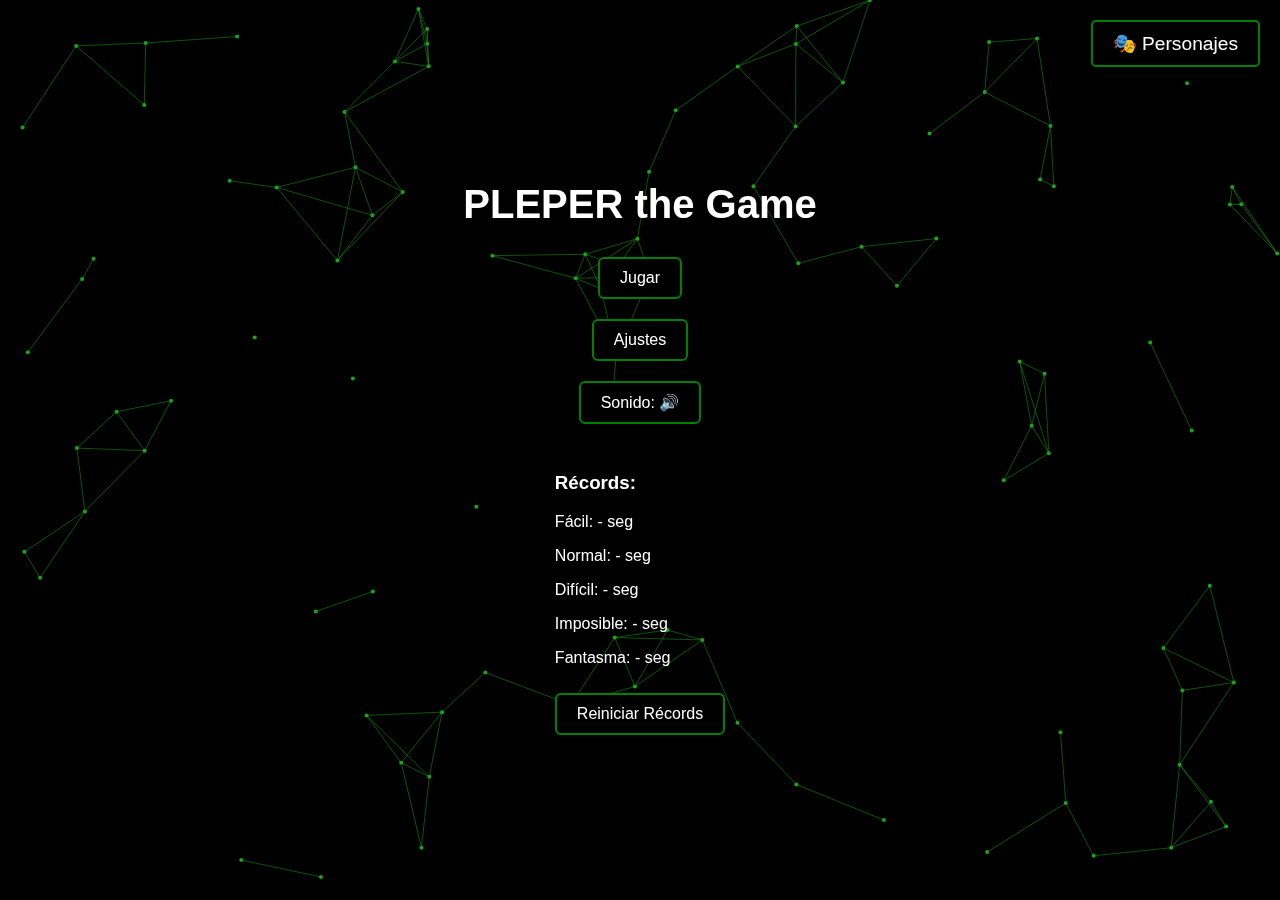
<file: Código (Página y Microcontrolador)/Pagina Web/pleper-the-game.html>
<!DOCTYPE html><html lang="es">
<head>
  <meta charset="UTF-8" />
  <meta name="viewport" content="width=device-width, initial-scale=1.0"/>
  <title>PLEPER the Game</title>
  <style>
    body {
      margin: 0;
      background-color: black;
      color: white;
      font-family: Arial, sans-serif;
    }
    .pantalla-inicio, .pantalla-juego {
      display: none;
      justify-content: center;
      align-items: center;
      flex-direction: column;
      height: 100vh;
    }
    .pantalla-inicio.active, .pantalla-juego.active {
      display: flex;
    }




    h1 {
      font-size: 2.5em;
      margin-bottom: 20px;
        animation: brillarVerde 4s infinite alternate;
}

@keyframes brillarVerde {
  0% {
    color: #ffffff; /* Verde inicial */
    text-shadow: 0 0 5px green;
  }
  50% {
    color: limegreen; /* Verde más brillante */
    text-shadow: 0 0 10px green, 0 0 20px limegreen;
  }
  100% {
    color: white; /* Vuelve al verde inicial */
    text-shadow: 0 0 5px green;
  }
}




    button {
      padding: 10px 20px;
      margin: 10px;
      font-size: 1em;
      cursor: pointer;
    }
    .tablero {
      display: grid;
      gap: 5px;
    }
    .celda {
      width: 60px;
      height: 60px;
      background-color: #222;
      border: 1px solid #555;
      display: flex;
      align-items: center;
      justify-content: center;
      font-size: 1.5em;
    }
    .iluminada {
      background-color: limegreen !important;
    }
    .falsa {
      background-color: crimson;
    }




    .powerup {
      animation: pulsoPowerUp 1.2s ease-in-out infinite;
  }

  @keyframes pulsoPowerUp {
    0% { transform: scale(1); opacity: 1; }
    50% { transform: scale(1.3); opacity: 0.7; }
    100% { transform: scale(1); opacity: 1; }
  }




    .menu-ajustes {
      background-color: #111;
      border: 2px solid white;
      padding: 20px;
      margin-top: 20px;
    }
    .menu-ajustes label {
      display: block;
      margin-top: 10px;
    }
    #timer {
      position: absolute;
      top: 10px;
      right: 20px;
      font-size: 1.2em;
    }


    #faseActual {
      position: absolute;
      top: 45px; /* un poco más abajo del cronómetro */
      right: 20px;
      font-size: 18px;
      color: white;
      font-family: sans-serif;
    }



    .mensaje-flotante {
  position: absolute;
  top: 50%;
  left: 50%;
  transform: translate(-50%, -50%) scale(0.9);
  background-color: #111;
  border: 2px solid lime;
  color: white;
  padding: 30px;
  font-size: 1.5em;
  z-index: 999;
  text-align: center;
  border-radius: 20px;
  box-shadow: 0 0 20px lime;
  animation: aparecer 0.5s ease-out forwards;
}

#mensajeDerrota {
  border-color: crimson;
  box-shadow: 0 0 20px crimson;
}

.mensaje-flotante button {
  margin-top: 20px;
  padding: 10px 20px;
  font-size: 1em;
  background-color: white;
  color: black;
  border: none;
  border-radius: 10px;
  cursor: pointer;
}

@keyframes aparecer {
  from { opacity: 0; transform: translate(-50%, -50%) scale(0.6); }
  to { opacity: 1; transform: translate(-50%, -50%) scale(1); }
}





#fondoConstelaciones {
  position: absolute;
  top: 0;
  left: 0;
  z-index: 0;
  width: 100%;
  height: 100%;
  background: transparent; /* o transparente si ya tenés otro fondo */
  z-index: -1; /* Asegura que el canvas esté detrás del contenido */
}

#pantallaInicio {
  position: relative;
  z-index: 1; /* Asegura que el contenido esté encima del canvas */
}








#overlayConfirmacion {
  position: fixed;
  top: 0;
  left: 0;
  width: 100%;
  height: 100%;
  background-color: rgba(0,0,0,0.7);
  opacity: 0;
  pointer-events: none;
  z-index: 998;
  transition: opacity 0.3s ease;
}

#overlayConfirmacion.activo {
  opacity: 1;
  pointer-events: all;
}






#mensajeDesbloqueoFantasma {
  position: absolute;
  bottom: 20px;
  left: 50%;
  transform: translateX(-50%);
  background-color: #222;
  color: lime;
  padding: 12px 24px;
  font-size: 1.1em;
  border: 2px solid lime;
  border-radius: 12px;
  z-index: 1001;
  animation: aparecerDesaparecer 6s ease forwards;
  pointer-events: none;
}








/* 🔔 Mensaje de inicio en modo fantasma */
#mensajeInicioFantasma {
  position: absolute;
  bottom: 15px;
  left: 50%;
  transform: translateX(-50%);
  background-color: rgba(0, 0, 0, 0.9);
  color: white;
  padding: 12px 20px;
  border: 2px solid crimson;
  border-radius: 12px;
  font-size: 1em;
  z-index: 1000;
  animation: aparecerDesaparecer 3s ease forwards;
  pointer-events: none;
  display: none; /* Se activa por JS */
}

/* ✨ Animación de entrada y salida */
@keyframes aparecerDesaparecer {
  0% {
    opacity: 0;
    transform: translateX(-50%) translateY(10px);
  }
  10% {
    opacity: 1;
    transform: translateX(-50%) translateY(0);
  }
  90% {
    opacity: 1;
    transform: translateX(-50%) translateY(0);
  }
  100% {
    opacity: 0;
    transform: translateX(-50%) translateY(10px);
  }
}






#mensajePowerUp {

  position: absolute;
  bottom: 15px;
  left: 50%;
  transform: translateX(-50%);
  background-color: rgba(0, 0, 0, 0.9);
  color: white;
  padding: 12px 20px;
  border: 2px solid blue;
  border-radius: 12px;
  font-size: 1em;
  z-index: 1000;
  animation: aparecerDesaparecer 3s ease forwards;
  pointer-events: none;
  display: none; /* Se activa por JS */
}

/* ✨ Animación de entrada y salida */
@keyframes aparecerDesaparecer {
  0% {
    opacity: 0;
    transform: translateX(-50%) translateY(10px);
  }
  10% {
    opacity: 1;
    transform: translateX(-50%) translateY(0);
  }
  90% {
    opacity: 1;
    transform: translateX(-50%) translateY(0);
  }
  100% {
    opacity: 0;
    transform: translateX(-50%) translateY(10px);
  }


}









#menuBoton {
  position: absolute;
  top: 10px;
  left: 10px;
  font-size: 26px;
  cursor: pointer;
  background-color: rgba(255, 255, 255, 0.2);
  padding: 6px 12px;
  border-radius: 8px;
  z-index: 1000;
  color: white;
}

#menuOpciones {
  position: absolute;
  top: 60px;
  left: 10px;
  background-color: rgba(0, 0, 0, 0.95);
  border: 2px solid limegreen;
  padding: 20px 24px;
  border-radius: 14px;
  display: none;
  z-index: 1000;
  width: 260px; /* Más ancho */
  height: 260px; /* Más alto */
  box-shadow: 0 0 12px limegreen;
  font-size: 18px;
  animation: desplegarMenu 0.3s ease;
}

#menuOpciones button {
  display: block;
  background: rgba(0, 0, 0, 0.542);
  color: white;
  border: 2px solid green;
  margin: 5px 0;
  padding: 6px 10px;
  border-radius: 6px;
  cursor: pointer;
  font-size: 14px;
  width: 220px;
  height: 110px; /* Más alto */
  text-align: left;
  transition: all 0.4s ease;
}

#menuOpciones button:hover {
  background: black;
  color: white;
  box-shadow: 0 0 3px rgb(25, 166, 23), 0 0 10px rgb(25, 166, 23), 0 0 20px rgb(25, 166, 23), 0 0 25px rgb(25, 166, 23);

  -webkit-box-reflect: below 1px linear-gradient(transparent, #00000005);
}




@keyframes desplegarMenu {
  0% {
    opacity: 0;
    transform: translateY(-10px);
  }
  100% {
    opacity: 1;
    transform: translateY(0);
  }
}




@keyframes replegarMenu {
  0% {
    opacity: 1;
    transform: translateY(0);
  }
  100% {
    opacity: 0;
    transform: translateY(-10px);
  }
}







#menuOverlay {
  position: absolute;
  top: 0;
  left: 0;
  width: 100%;
  height: 100%;
  background: rgba(0, 0, 0, 0.4); /* Sombra negra sutil */
  z-index: 900;
  display: none;
}





/* Botón "Personajes" */
#btnPersonajes {
  background-color: rgba(0, 0, 0, 0.575);
  color: white;
  border: 2px solid green;
  padding: 10px 20px;
  font-size: 1.2rem;
  border-radius: 5px;
  cursor: pointer;
  position: absolute;
  top: 10px;
  right: 10px;
  transition: background-color 0.3s ease;
  transition: all 0.4s ease;
}

#btnPersonajes:hover {
  background: black;
  color: white;
  box-shadow: 0 0 3px rgb(25, 166, 23), 0 0 10px rgb(25, 166, 23), 0 0 20px rgb(25, 166, 23), 0 0 25px rgb(25, 166, 23);

  -webkit-box-reflect: below 1px linear-gradient(transparent, #00000005);
}




/* Popup selector de personajes */
.popup {
  position: fixed;
  top: 20%;
  left: 50%;
  transform: translateX(-50%);
  background: #333;
  color: white;
  border: 2px solid lime;
  border-radius: 10px;
  padding: 20px;
  z-index: 1000;
  box-shadow: 0 0 15px rgba(0, 255, 0, 0.5);
  width: 600px;
  text-align: center;
  max-width: 100%;
  max-height: 100%;
}

/* Grid de emojis */
.emoji-grid {
  display: grid;
  grid-template-columns: repeat(7, 1fr);
  gap: 10px;
  margin: 15px 0;
}

.emoji-grid span {
  font-size: 2.5rem;
  cursor: pointer;
  transition: transform 0.2s ease;
}

.emoji-grid span:hover {
  transform: scale(1.2);
}

/* Botón "Cerrar" */
.popup button {
  background-color: #ff4c4c;
  color: white;
  padding: 10px 20px;
  font-size: 1.2rem;
  border: none;
  border-radius: 5px;
  cursor: pointer;
  margin-top: 15px;
}

.popup button:hover {
  background-color: #ff0000;
}



.emoji-grid span.seleccionado {
  outline: 3px solid lime;
  border-radius: 8px;
  background-color: rgba(0, 255, 0, 0.2);
}





.menu-btn {
  background-color: black;
  color: white;
  border: 2px solid green;     /* borde verde */
  padding: 10px 20px;
  font-size: 1rem;
  border-radius: 6px;
  margin: 10px 0;
  cursor: pointer;
  transition: all 0.4s ease;  /* fade-in suave */
}

.menu-btn:hover {
  background: black;
  color: white;
  box-shadow: 0 0 3px rgb(25, 166, 23), 0 0 10px rgb(25, 166, 23), 0 0 20px rgb(25, 166, 23), 0 0 25px rgb(25, 166, 23);

  -webkit-box-reflect: below 1px linear-gradient(transparent, #00000005);
}




























  </style>
</head>
<body>
  <div class="pantalla-inicio active" id="pantallaInicio">
    <canvas id="fondoConstelaciones"></canvas>
    <h1>PLEPER the Game</h1>
    <button onclick="iniciarJuego()" class="menu-btn">Jugar</button>
    <button onclick="mostrarAjustes()" class="menu-btn">Ajustes</button>
    <button onclick="alternarSonido()" class="menu-btn">Sonido: <span id="estadoSonido">🔊</span></button>
    <div class="menu-ajustes" id="menuAjustes" style="display:none;">
      <label>Dificultad:
        <select id="dificultad">
          <option value="facil">Fácil</option>
          <option value="normal" selected>Normal</option>
          <option value="dificil">Difícil</option>
          <option value="imposible">Imposible</option>
          <option value="fantasma" id="opcionFantasma">Fantasma</option>
        </select>
      </label>
    </div>
    <div style="margin-top: 20px;">
      <h3>Récords:</h3>
      <p>Fácil: <span id="record-facil">-</span> seg</p>
      <p>Normal: <span id="record-normal">-</span> seg</p>
      <p>Difícil: <span id="record-dificil">-</span> seg</p>
      <p>Imposible: <span id="record-imposible">-</span> seg</p>
      <p>Fantasma: <span id="record-fantasma">-</span> seg</p>
      <button onclick="reiniciarRecords()" class="menu-btn"> Reiniciar Récords</button>
    </div>



    <button id="btnPersonajes" onclick="abrirSelectorEmoji()" style="position:absolute; top: 10px; right: 10px;">
      🎭 Personajes
    </button>



  </div>

  <div class="pantalla-juego" id="pantallaJuego">
    

    <div id="menuBoton">☰</div>

    <div id="menuOpciones" class="oculto">
      <button onclick="reiniciarPartida()">Reiniciar Partida</button>
      <button onclick="volverAlMenu()">Volver al menú</button>
    </div>

    <div id="menuOverlay"></div>

    <div id="timer">Tiempo: <span id="tiempoRestante">01:00</span></div>
    <div id="faseActual">Fase: 1</div>
    <div class="tablero" id="tablero"></div>
  </div>

  <audio id="sonidoOK" src="https://cdn.pixabay.com/audio/2022/03/15/audio_8be0a46b2b.mp3"></audio> 
  <audio id="sonidoError" src="https://cdn.pixabay.com/audio/2022/03/15/audio_e35b9a7b7a.mp3"></audio> 
  <audio id="sonidoVictoria" src="https://cdn.pixabay.com/audio/2022/03/15/audio_c1d6c6ebd6.mp3"></audio>
  <audio id="sonidoDesbloqueo" src="https://cdn.pixabay.com/audio/2022/03/01/audio_8e1f0c06e4.mp3"></audio>



  <!-- Mensaje de Victoria -->
<div id="mensajeVictoria" class="mensaje-flotante" style="display:none;">
  🎉 ¡Felicidades, completaste la fase! 🎉<br>
  <button onclick="continuarFase()">👉 Continuar</button>
  <button onclick="volverAlMenu()">🏠 Volver al Menú</button>
</div>

<!-- Mensaje de Derrota -->
<div id="mensajeDerrota" class="mensaje-flotante" style="display:none;">
  ❌ ¡Pisaste una baldosa falsa o se acabó el tiempo! ❌<br>
  <button onclick="reintentarFase()">🔁 Reintentar</button>
  <button onclick="volverAlMenu()">🏠 Volver al Menú</button>
</div>

<style>
  .mensaje-flotante {
    position: fixed;
    top: 50%;
    left: 50%;
    transform: translate(-50%, -50%);
    background: #111;
    border: 2px solid limegreen;
    padding: 30px;
    font-size: 1.3em;
    text-align: center;
    z-index: 999;
    box-shadow: 0 0 15px limegreen;
    border-radius: 12px;
  }

  .mensaje-flotante button {
    margin-top: 15px;
    margin-inline: 10px;
    padding: 10px 20px;
    font-size: 1em;
    cursor: pointer;
  }
</style>




  <script>




    let emojiJugador = localStorage.getItem("emojiJugador") || "🕴️";

    let tiempoRestante = 0;
    let tiempoMaximo = 0; // Tiempo máximo para la fase actual
    let ultimoTiempo = 0;

    let juegoPausado = false;


    let juegoActivo = true;

    let pausaDesde = 0;



    let pausaTiempo = 0; // Cuánto duró la pausa
    let tiempoCuandoSePauso = 0;
    let tiempoRestanteCongelado = 0;


    let modoFantasma = false;
    let powerUpX = null, powerUpY = null;





    let ancho, alto, dificultad, fase = 1;
    function obtenerTiempoMaximo() {
    switch (dificultad) {
    case "facil":
    case "normal":
    case "dificil":
      return 30 * 1000; // 30 segundos
    case "imposible":
    default:
      return 60 * 1000; // 1 minuto
  }
}
    let posX = 0, posY = 0;
    let baldosas = [];
    let inicioTiempo, intervaloTiempo, intervaloCambios, intervaloActualizacion;
    let sonidoActivado = true;

    const pantallaInicio = document.getElementById("pantallaInicio");
    const pantallaJuego = document.getElementById("pantallaJuego");
    const tablero = document.getElementById("tablero");
    const estadoSonido = document.getElementById("estadoSonido");
    const tiempoRestanteElemento = document.getElementById("tiempoRestante");

    const sonidoOK = document.getElementById("sonidoOK");
    const sonidoError = document.getElementById("sonidoError");
    const sonidoVictoria = document.getElementById("sonidoVictoria");

    const records = {
      facil: document.getElementById("record-facil"),
      normal: document.getElementById("record-normal"),
      dificil: document.getElementById("record-dificil"),
      imposible: document.getElementById("record-imposible"),
      fantasma: document.getElementById("record-fantasma")
    };

    function configurarDificultad(nombre) {
      dificultad = nombre;
      switch(nombre) {
        case "facil": ancho = alto = 5; break;
        case "normal": ancho = alto = 7; break;
        case "dificil": ancho = alto = 10; break;
        case "imposible": ancho = alto = 10; break;
        case "fantasma": ancho = alto = 10; break;
      }
    }

    function crearTablero() {
      baldosas = [];
      tablero.innerHTML = "";
      tablero.style.gridTemplateColumns = `repeat(${ancho}, 60px)`;
      for (let y = 0; y < alto; y++) {
        let fila = [];
        for (let x = 0; x < ancho; x++) {
          const div = document.createElement("div");
          div.className = "celda";
          tablero.appendChild(div);
          fila.push({ div, iluminada: false, falsa: false, esPowerUp: false });
        }
        baldosas.push(fila);
      }
    }

function colocarFalsas() {
  baldosas.flat().forEach(c => {
    c.div.classList.remove("falsa");
    c.falsa = false;
  });

  // Aumentar la cantidad de falsas según la fase (máximo 35%)
  let porcentaje = Math.min(0.10 + fase * 0.02, 0.35);
  let cantidad = Math.floor(ancho * alto * porcentaje);

  let intentos = 0;
  do {
    intentos++;
    baldosas.flat().forEach(c => {
      c.div.classList.remove("falsa");
      c.falsa = false;
    });

    let colocadas = 0;
    while (colocadas < cantidad) {
      let x = Math.floor(Math.random() * ancho);
      let y = Math.floor(Math.random() * alto);
      if ((x === 0 && y === 0) || baldosas[y][x].falsa) continue;

      const celda = baldosas[y][x];
      celda.falsa = true;

      if (celda.iluminada) {
        celda.div.classList.add("falsa");
        // Mostrar roja por 5 segundos si ya estaba iluminada
        setTimeout(() => {
          if (celda.iluminada) celda.div.classList.remove("falsa");
        }, 5000);
      } else {
        celda.div.classList.add("falsa");
      }

      colocadas++;
    }
  } while (!verificarAccesibilidad() && intentos < 10);

  function verificarAccesibilidad() {
    const visitado = Array.from({ length: alto }, () => Array(ancho).fill(false));

    function dfs(x, y) {
      if (x < 0 || y < 0 || x >= ancho || y >= alto) return;
      if (visitado[y][x] || baldosas[y][x].falsa) return;
      visitado[y][x] = true;
      dfs(x + 1, y);
      dfs(x - 1, y);
      dfs(x, y + 1);
      dfs(x, y - 1);
    }

    dfs(0, 0); // Empezar desde la esquina

    // Todas las celdas no falsas deben ser accesibles
    return baldosas.flat().every((c, i) => {
      const x = i % ancho;
      const y = Math.floor(i / ancho);
      return c.falsa || visitado[y][x];
    });
  }



  if (modoFantasma) {
  baldosas.flat().forEach(c => {
    if (c.falsa) c.div.classList.remove("falsa"); // Oculta falsedad visual
  });
}



}
 

    function mover(dx, dy) {
      if (!juegoActivo) return; // Evita mover si el juego terminó
      const nuevoX = posX + dx;
      const nuevoY = posY + dy;
      if (nuevoX < 0 || nuevoY < 0 || nuevoX >= ancho || nuevoY >= alto) return;
      posX = nuevoX;
      posY = nuevoY;
      dibujar();
      verificarVictoria();
    }

    function iluminar(x, y) {
      const celda = baldosas[y][x];
      if (!celda.iluminada) {
        celda.div.classList.add("iluminada");
        celda.iluminada = true;
      }
    }

    function dibujar() {


      baldosas.flat().forEach(c => c.div.classList.remove("powerup"));

        // Limpia todas las celdas
    baldosas.flat().forEach(c => {
    c.div.innerHTML = "";

    // Si hay power-up en esa celda y NO es la actual del jugador
    if (modoFantasma && c.esPowerUp) {
      const esCeldaJugador = (baldosas[posY][posX] === c);
      if (!esCeldaJugador) {
        c.div.innerHTML = "👁️";
        c.div.classList.add("powerup");
      }
    }
  });

  const celda = baldosas[posY][posX];

  // Si el jugador pisa el power-up
  if (modoFantasma && celda.esPowerUp) {
    revelarFalsasTemporalmente();
    celda.esPowerUp = false;
    powerUpX = powerUpY = null;
  }

  // Mostrar al jugador
  celda.div.innerHTML = emojiJugador;




      if (celda.falsa && !celda.iluminada) {
      juegoActivo = false; // Evita mover si el juego terminó
      reproducir(sonidoError);
      clearInterval(intervaloTiempo);
      clearInterval(intervaloCambios);
      clearInterval(intervaloActualizacion);
      document.getElementById("mensajeDerrota").style.display = "block";
      return;
      }
      reproducir(sonidoOK);
      iluminar(posX, posY);
    }

    function verificarVictoria() {
  const todasIluminadas = baldosas.flat().every(c => c.iluminada || c.falsa);
  if (todasIluminadas) {
    juegoActivo = false; // Evita mover si el juego terminó
    clearInterval(intervaloTiempo);
    clearInterval(intervaloCambios);
    clearInterval(intervaloActualizacion);

    const tiempoFinal = ((Date.now() - inicioTiempo) / 1000).toFixed(2);
    reproducir(sonidoVictoria);
    actualizarRecord(dificultad, tiempoFinal);


    // Desbloquear Modo Fantasma si superó al menos una fase de "Imposible"
    if (dificultad === "imposible") {
    localStorage.setItem("modoFantasmaDesbloqueado", "true");


    // Si la opción aún no existe (por ejemplo, fue ocultada), volver a mostrarla
    const opcionFantasma = document.getElementById("opcionFantasma");
    if (opcionFantasma && opcionFantasma.style.display === "none") {
      opcionFantasma.style.display = "block";
    }


    // Mostrar mensaje de desbloqueo SOLO si nunca fue mostrado
if (dificultad === "imposible") {
  localStorage.setItem("modoFantasmaDesbloqueado", "true");

  if (!localStorage.getItem("mensajeFantasmaMostrado")) {
    localStorage.setItem("mensajeFantasmaMostrado", "true");

    const msj = document.getElementById("mensajeDesbloqueoFantasma");
    msj.style.display = "block";

    if (sonidoActivado) {
      const audio = document.getElementById("sonidoDesbloqueo");
      audio.currentTime = 0;
      audio.play();
    }

    // Ocultarlo después de 3 segundos
    setTimeout(() => {
      msj.style.display = "none";
    }, 3000);
  }
}

}


    document.getElementById("mensajeVictoria").style.display = "block";
    fase++;
  }
}

    // let fase = 1; // Eliminado para evitar redeclaración

function iniciarJuego() {


  modoFantasma = document.getElementById("dificultad").value === "fantasma";



  configurarDificultad(document.getElementById("dificultad").value);
  // fase = 1; <-- sacalo de acá
  pantallaInicio.classList.remove("active");
  pantallaJuego.classList.add("active");
  iniciarFase();


}

    function iniciarFase() {
      juegoActivo = true; //  Vuelve a estar activo para la próxima partida
      document.getElementById("faseActual").textContent = "Fase: " + fase;
      crearTablero();
      colocarFalsas();




       if (modoFantasma) {
    // Mostrar las falsas por 3 segundos al inicio
    baldosas.flat().forEach(c => {
      if (c.falsa) c.div.classList.add("falsa");
    });


    // Mostrar mensaje "Observá las falsas"
    const msj = 
  document.getElementById("mensajeInicioFantasma");
    msj.style.display = "block";

    setTimeout(() => {
      baldosas.flat().forEach(c => {
        if (c.falsa) c.div.classList.remove("falsa");
      });
      msj.style.display = "none";
    }, 3000);


      // Coloca el power-up en una baldosa válida
        let colocado = false;
        while (!colocado) {
          let x = Math.floor(Math.random() * ancho);
          let y = Math.floor(Math.random() * alto);
          if (!baldosas[y][x].falsa && !(x === 0 && y === 0)) {
            baldosas[y][x].esPowerUp = true;
            powerUpX = x;
            powerUpY = y;
            colocado = true;
          }
        }
     }




      posX = 0; posY = 0;
      baldosas.flat().forEach(c => {
        c.iluminada = false;
        c.div.classList.remove("iluminada");
      });
      dibujar();
      

    tiempoMaximo = obtenerTiempoMaximo();
    tiempoRestante = tiempoMaximo;
    inicioTiempo = Date.now();

      clearInterval(intervaloActualizacion);
      intervaloActualizacion = setInterval(actualizarTiempoRestante, 250);

      clearInterval(intervaloCambios);
      if (dificultad === "imposible") {
        intervaloCambios = setInterval(colocarFalsas, 5000);
      }
    }

function actualizarTiempoRestante() {
  if (juegoPausado) {
    // Mostrar el tiempo congelado sin modificar nada
    tiempoRestanteElemento.textContent = formatearTiempo(tiempoRestante);
    return;
  }

  // Calcular tiempo restante real
  const tiempoMs = Math.max(0, tiempoMaximo - (Date.now() - inicioTiempo));
  tiempoRestante = tiempoMs; // <-- actualiza la variable global real

  // Mostrar en pantalla
  tiempoRestanteElemento.textContent = formatearTiempo(tiempoRestante);

  // Cambiar color si queda poco
  const segundos = Math.floor(tiempoMs / 1000);
  tiempoRestanteElemento.style.color = (segundos <= 10) ? "red" : "white";

  // Verificar derrota
  if (tiempoRestante <= 0) {
    clearInterval(intervaloActualizacion);
    document.getElementById("mensajeDerrota").style.display = "block";
    juegoActivo = false;
  }
}

    function actualizarRecord(dif, tiempo) {
      const clave = `record-${dif}`;
      const recordGuardado = localStorage.getItem(clave);
      if (!recordGuardado || parseFloat(tiempo) < parseFloat(recordGuardado)) {
        localStorage.setItem(clave, tiempo);
      }
    }

    function cargarRecords() {
      ["facil", "normal", "dificil", "imposible", "fantasma"].forEach(d => {
        const t = localStorage.getItem(`record-${d}`);
        records[d].textContent = t ? t : "-";
      });


      // Controla si el modo fantasma está desbloqueado
      const fantasmaDesbloqueado = localStorage.getItem("modoFantasmaDesbloqueado") === "true";
      const opcionFantasma = document.getElementById("opcionFantasma");
      if (!fantasmaDesbloqueado && opcionFantasma) {
      opcionFantasma.style.display = "none";
    }
    else if (fantasmaDesbloqueado && opcionFantasma) {
    opcionFantasma.style.display = "block";
  }

}



function volverAlMenu() {
  pantallaJuego.classList.remove("active");
  pantallaInicio.classList.add("active");

  document.getElementById("mensajeVictoria").style.display = "none";
  document.getElementById("mensajeDerrota").style.display = "none";

  clearInterval(intervaloTiempo);
  clearInterval(intervaloCambios);
  clearInterval(intervaloActualizacion);

  juegoActivo = false;  //  Detiene el juego
  fase = 1;              //  Reinicia la fase a 1


  juegoPausado = false;
  pausaDesde = 0;
  inicioTiempo = 0;


}
    

    function mostrarAjustes() {
      const ajustes = document.getElementById("menuAjustes");
      ajustes.style.display = ajustes.style.display === "none" ? "block" : "none";
    }

    function alternarSonido() {
      sonidoActivado = !sonidoActivado;
      estadoSonido.textContent = sonidoActivado ? "🔊" : "🔇";
    }

    function reproducir(audio) {
      if (sonidoActivado) {
        audio.currentTime = 0;
        audio.play();
      }
    }

document.addEventListener("keydown", (e) => {
  if (juegoPausado || !juegoActivo) return;

  switch (e.key) {
    case "ArrowUp": mover(0, -1); break;
    case "ArrowDown": mover(0, 1); break;
    case "ArrowLeft": mover(-1, 0); break;
    case "ArrowRight": mover(1, 0); break;
  }
});

    document.addEventListener("touchstart", (e) => {
      if (!juegoActivo) return; // Evita mover si el juego terminó
      const touchX = e.touches[0].clientX;
      const touchY = e.touches[0].clientY;
      const centerX = window.innerWidth / 2;
      const centerY = window.innerHeight / 2;
      const dx = touchX - centerX;
      const dy = touchY - centerY;
      if (Math.abs(dx) > Math.abs(dy)) {
        mover(dx > 0 ? 1 : -1, 0);
      } else {
        mover(0, dy > 0 ? 1 : -1);
      }
    });








    function mostrarMensajeVictoria() {
      juegoActivo = false;
  document.getElementById("mensajeVictoria").style.display = "block";
}

function cerrarMensajeVictoria() {
  document.getElementById("mensajeVictoria").style.display = "none";
  fase++;
  iniciarFase();
}

function mostrarMensajeDerrota() {
  juegoActivo = false;
  document.getElementById("mensajeDerrota").style.display = "block";
}

    cargarRecords();








    function reintentarFase() {
      fase = 1; // Reinicia la fase a 1
  // Oculta mensaje de derrota
  document.getElementById("mensajeDerrota").style.display = "none";

  // Limpia todo como si empezara la fase desde cero
  clearInterval(intervaloTiempo);
  clearInterval(intervaloCambios);
  clearInterval(intervaloActualizacion);

  juegoActivo = true; // 🟢 Vuelve a estar activo para la próxima partida

  // Vuelve a reproducir el sonido inicial si está activado
  if (sonidoActivado) {
    sonidoOK.currentTime = 0;
    sonidoOK.play();
  }

  // Reinicia la fase con todo: tablero nuevo, falsas nuevas, cronómetro reiniciado
  iniciarFase();
}







function continuarFase() {
  document.getElementById("mensajeVictoria").style.display = "none";
  setTimeout(() => {
    iniciarFase();
  }, 1000); // Espera 3 segundos antes de cargar la siguiente ronda
}

function reintentarFase() {
  fase = 1; // Reinicia la fase a 1
  document.getElementById("mensajeDerrota").style.display = "none";

  clearInterval(intervaloTiempo);
  clearInterval(intervaloCambios);
  clearInterval(intervaloActualizacion);

  if (sonidoActivado) {
    sonidoOK.currentTime = 0;
    sonidoOK.play();
  }

  iniciarFase();
}














const canvas = document.getElementById("fondoConstelaciones");
const ctx = canvas.getContext("2d");
let puntos = [];
let mouse = { x: null, y: null };

function ajustarCanvas() {
  canvas.width = window.innerWidth;
  canvas.height = window.innerHeight;
}

window.addEventListener("resize", ajustarCanvas);
ajustarCanvas();

for (let i = 0; i < 100; i++) {
  puntos.push({
    x: Math.random() * canvas.width,
    y: Math.random() * canvas.height,
    vx: (Math.random() - 0.5) * 0.5,
    vy: (Math.random() - 0.5) * 0.5
  });
}

canvas.addEventListener("mousemove", (e) => {
  mouse.x = e.clientX;
  mouse.y = e.clientY;
});

function animarFondo() {
  ctx.clearRect(0, 0, canvas.width, canvas.height);

  for (let p of puntos) {
    p.x += p.vx;
    p.y += p.vy;

    if (p.x <= 0 || p.x >= canvas.width) p.vx *= -1;
    if (p.y <= 0 || p.y >= canvas.height) p.vy *= -1;

    ctx.beginPath();
    ctx.arc(p.x, p.y, 2, 0, Math.PI * 2);
    ctx.fillStyle = "rgb(25, 166, 23)";
    ctx.fill();
  }

  for (let i = 0; i < puntos.length; i++) {
    for (let j = i + 1; j < puntos.length; j++) {
      const a = puntos[i];
      const b = puntos[j];
      const dx = a.x - b.x;
      const dy = a.y - b.y;
      const dist = Math.sqrt(dx * dx + dy * dy);

      if (dist < 100) {
        ctx.beginPath();
        ctx.strokeStyle = "rgb(25, 166, 23)"
        ctx.lineWidth = 0.5;
        ctx.moveTo(a.x, a.y);
        ctx.lineTo(b.x, b.y);
        ctx.stroke();
      }
    }

    // Conexiones con el mouse
    if (mouse.x !== null) {
      const dx = puntos[i].x - mouse.x;
      const dy = puntos[i].y - mouse.y;
      const dist = Math.sqrt(dx * dx + dy * dy);

      if (dist < 120) {
        ctx.beginPath();
        ctx.strokeStyle = "rgb(25, 166, 23)"
        ctx.lineWidth = 0.7;
        ctx.moveTo(puntos[i].x, puntos[i].y);
        ctx.lineTo(mouse.x, mouse.y);
        ctx.stroke();
      }
    }
  }

  requestAnimationFrame(animarFondo);
}

animarFondo();






function reiniciarRecords() {
  document.getElementById("overlayConfirmacion").classList.add("activo");
  document.getElementById("overlayConfirmacion").style.display = "block";
  document.getElementById("ventanaConfirmacion").style.display = "block";
}

function confirmarReinicio() {
  ["facil", "normal", "dificil", "imposible", "fantasma"].forEach(d => {
    localStorage.removeItem(`record-${d}`);
  });


   // Bloquear nuevamente el modo fantasma
  localStorage.removeItem("modoFantasmaDesbloqueado");
  localStorage.removeItem("mensajeFantasmaMostrado");

  cargarRecords();
  cerrarVentanaConfirmacion();
}

function cancelarReinicio() {
  cerrarVentanaConfirmacion();
}

function cerrarVentanaConfirmacion() {
  const overlay = document.getElementById("overlayConfirmacion");
  const ventana = document.getElementById("ventanaConfirmacion");
  
  overlay.classList.remove("activo");
  ventana.style.display = "none";

  // Espera que termine la animación antes de ocultar el overlay
  setTimeout(() => {
    overlay.style.display = "none";
  }, 300); // coincide con el tiempo del transition
}







  function revelarFalsasTemporalmente() {
  baldosas.flat().forEach(c => {
    if (c.falsa) c.div.classList.add("falsa");
  });

  mostrarMensajePowerUp();

  setTimeout(() => {
    baldosas.flat().forEach(c => {
      if (c.falsa) c.div.classList.remove("falsa");
    });
  }, 5000);
}




function mostrarMensajePowerUp() {
  const mensaje = document.getElementById("mensajePowerUp");
  mensaje.style.display = "block";

  setTimeout(() => {
    mensaje.style.display = "none";
  }, 5000);
}





function reiniciarPartida() {
  fase = 1;
  juegoPausado = false; // 🔓 Despausar
  pausaDesde = 0;
  tiempoRestanteCongelado = 0;

  document.getElementById("menuOpciones").style.display = "none"; // Cierra el menú

  document.getElementById("menuOverlay").style.display = "none"; // Cierra el overlay

  // Si tenés algún mensaje de derrota/victoria, asegurate de ocultarlo también:
  document.getElementById("mensajeVictoria").style.display = "none";
  document.getElementById("mensajeDerrota").style.display = "none";

  iniciarFase(); // Comienza desde cero
}




const menuBoton = document.getElementById("menuBoton");
const menuOpciones = document.getElementById("menuOpciones");
const menuOverlay = document.getElementById("menuOverlay");


// BOTÓN DE MENÚ (arriba a la izquierda)
menuBoton.addEventListener("click", (e) => {
  e.stopPropagation();

  const abierto = menuOpciones.style.display === "block";

  if (!abierto) {
    // ABRIR MENÚ
    menuOpciones.style.display = "block";
    menuOpciones.style.animation = "none";
    menuOpciones.offsetHeight;
    menuOpciones.style.animation = "desplegarMenu 0.3s ease";

    juegoPausado = true;
    pausaDesde = Date.now();

    menuOverlay.style.display = "block";
  } else {
    cerrarMenuPausa(); // reutilizamos función
  }
});

// 🔁 CLICK FUERA DEL MENÚ
document.addEventListener("click", (e) => {
  const esClickDentro = menuOpciones.contains(e.target) || menuBoton.contains(e.target);
  if (!esClickDentro && menuOpciones.style.display === "block") {
    cerrarMenuPausa();
  }
});

// 🔁 CLICK EN OVERLAY
menuOverlay.addEventListener("click", cerrarMenuPausa);

// 🔁 TECLA ESCAPE
document.addEventListener("keydown", (e) => {
  if (e.key === "Escape" && juegoActivo) {
    const abierto = menuOpciones.style.display === "block";

    if (abierto) {
      // Si ya está abierto → lo cierra
      cerrarMenuPausa();
    } else {
      // Si está cerrado → lo abre y pausa el juego
      menuOpciones.style.display = "block";
      menuOpciones.style.animation = "desplegarMenu 0.3s ease";
      menuOverlay.style.display = "block";

      juegoPausado = true;
      pausaDesde = Date.now();
      tiempoRestanteCongelado = tiempoRestante;
    }
  }
});

// ✅ FUNCIÓN ÚNICA PARA CERRAR EL MENÚ Y REANUDAR BIEN
function cerrarMenuPausa() {
  menuOpciones.style.animation = "replegarMenu 0.3s ease";
  setTimeout(() => {
    menuOpciones.style.display = "none";
  }, 300);

  menuOverlay.style.display = "none";

  juegoPausado = false;

  if (inicioTiempo && pausaDesde) {
  const pausaDuracion = Date.now() - pausaDesde;
  inicioTiempo += pausaDuracion;
  pausaDesde = 0;
}
}





function formatearTiempo(ms) {
  if (isNaN(ms) || ms < 0) ms = 0;
  const segundos = Math.floor(ms / 1000);
  const minutos = Math.floor(segundos / 60);
  const restoSegundos = segundos % 60;
  return `${minutos.toString().padStart(2, "0")}:${restoSegundos.toString().padStart(2, "0")}`;
}






function abrirSelectorEmoji() {
  const selector = document.getElementById("selectorEmoji");
  selector.style.display = "block";
  actualizarResaltadoEmoji();
}







function cerrarSelectorEmoji() {
  document.getElementById("selectorEmoji").style.display = "none";
}

function elegirEmoji(nuevoEmoji) {
  emojiJugador = nuevoEmoji;
  localStorage.setItem("emojiJugador", nuevoEmoji);
  cerrarSelectorEmoji();
  actualizarResaltadoEmoji();
}








function actualizarResaltadoEmoji() {
  const emojis = document.querySelectorAll(".emoji-grid span");
  emojis.forEach(span => {
    if (span.textContent === emojiJugador) {
      span.classList.add("seleccionado");
    } else {
      span.classList.remove("seleccionado");
    }
  });
}


























  </script>



<div id="mensajePowerUp" style="display:none;">👁️ Baldosas falsas reveladas por 5 segundos</div>

<div id="mensajeDesbloqueoFantasma" style="display:none;">
  👻 ¡Modo Fantasma desbloqueado!
</div>


<div id="mensajeInicioFantasma" style="display:none;">
  👀 Observá las baldosas falsas (3 segundos)
</div>


<!-- Fondo oscuro detrás del mensaje -->
<div id="overlayConfirmacion" style="display:none;"></div>

<!-- Ventana flotante de confirmación -->
<div id="ventanaConfirmacion" class="mensaje-flotante" style="display:none;">
  ⚠️ ¿Querés borrar todos los récords?<br>
  <button onclick="confirmarReinicio()">Sí</button>
  <button onclick="cancelarReinicio()">No</button>
</div>





<div id="selectorEmoji" class="popup" style="display:none;">
  <p>Elegí tu personaje:</p>
  <div class="emoji-grid">
    <span onclick="elegirEmoji('🐐')">🐐</span>
    <span onclick="elegirEmoji('👻')">👻</span>
    <span onclick="elegirEmoji('🏇')">🏇</span>
    <span onclick="elegirEmoji('🕺')">🕺</span>
    <span onclick="elegirEmoji('🚀')">🚀</span>
    <span onclick="elegirEmoji('🏋️')">🏋️</span>
    <span onclick="elegirEmoji('🚒')">🚒</span>
    <span onclick="elegirEmoji('🚗')">🚗</span>
    <span onclick="elegirEmoji('🦸')">🦸</span>

    <span onclick="elegirEmoji('🗿')">🗿</span>
    <span onclick="elegirEmoji('🛥️')">🛥️</span>
    <span onclick="elegirEmoji('🚁')">🚁</span>
    <span onclick="elegirEmoji('✈️')">✈️</span>
    <span onclick="elegirEmoji('🚜')">🚜</span>

    <span onclick="elegirEmoji('🏇')">🏇</span>
    <span onclick="elegirEmoji('💃')">💃</span>
    <span onclick="elegirEmoji('🏎️')">🏎️</span>
    <span onclick="elegirEmoji('💩')">💩</span>
    <span onclick="elegirEmoji('🚕')">🚕</span>

    <span onclick="elegirEmoji('🚓')">🚓</span>
    <span onclick="elegirEmoji('🕴️')">🕴️</span>
    <span onclick="elegirEmoji('🧍')">🧍</span>
    <span onclick="elegirEmoji('⛄')">⛄</span>
    <span onclick="elegirEmoji('🎃')">🎃</span>

    <span onclick="elegirEmoji('🐁')">🐁</span>
    <span onclick="elegirEmoji('🐖')">🐖</span>
    <span onclick="elegirEmoji('🐈')">🐈</span>
    <span onclick="elegirEmoji('🐕')">🐕</span>
    <span onclick="elegirEmoji('🐥')">🐥</span>

    <span onclick="elegirEmoji('🐧')">🐧</span>
    <span onclick="elegirEmoji('🦆')">🦆</span>
    <span onclick="elegirEmoji('⚽')">⚽</span>
    <span onclick="elegirEmoji('🏀')">🏀</span>
    <span onclick="elegirEmoji('🎲')">🎲</span>
    <span onclick="elegirEmoji('🏈')">🏈</span> 
    <!-- Agregá más emojis después -->
  </div>
  <button onclick="cerrarSelectorEmoji()">Cerrar</button>
</div>




</body>
</html>
</file>
